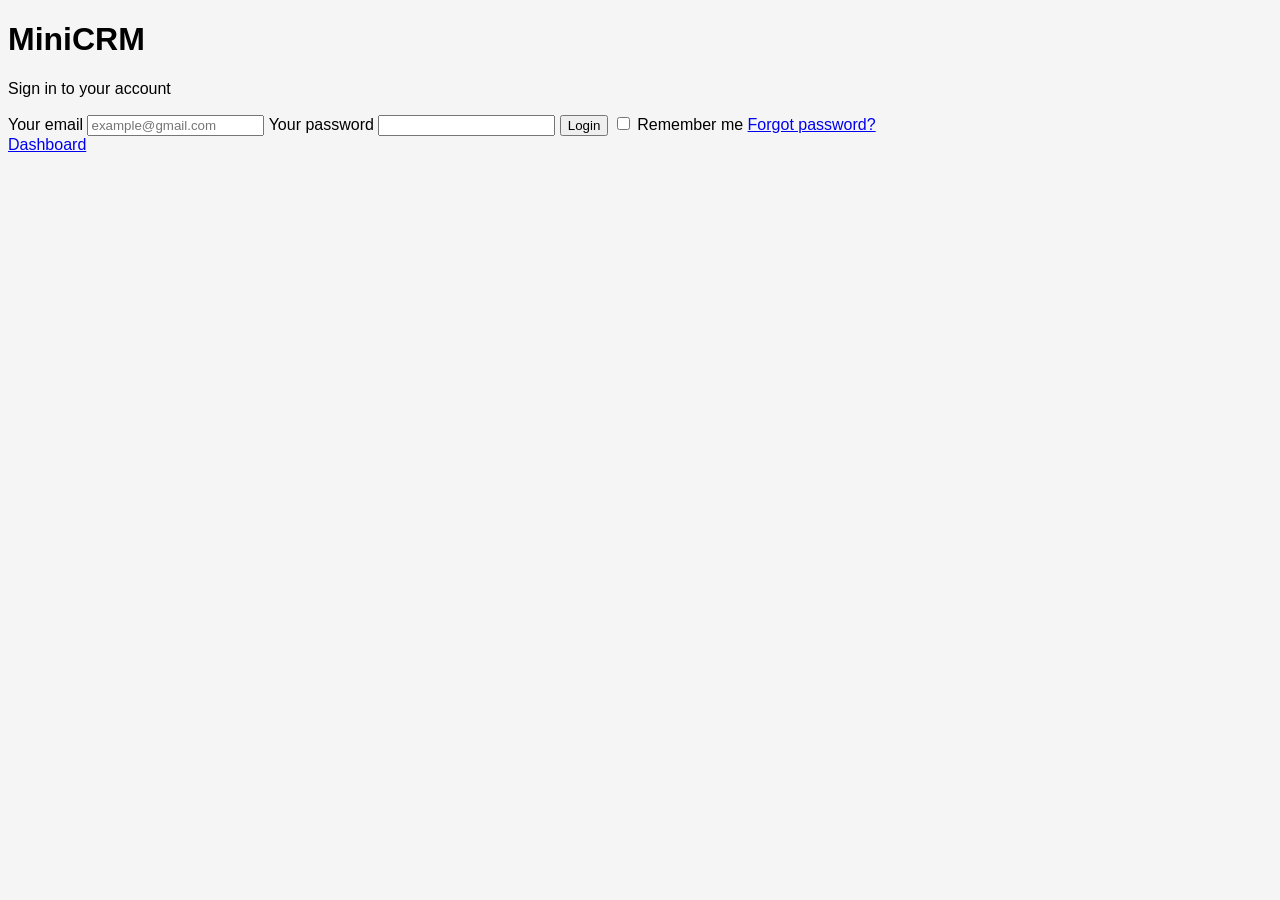
<file: index.html>
<!DOCTYPE html>
<html lang="en">
<head>
    <meta charset="UTF-8">
    <meta name="viewport" content="width=device-width, initial-scale=1.0">
    <link rel="stylesheet" href="style.css">
    <title>MiniCRM</title>
</head>
<body>
    <h1>MiniCRM</h1>
    <p>Sign in to your account</p>
    <form action="">
    <label for="email">Your email</label>
    <input type="email" id="email" name="email" required autocomplete="email" placeholder="example@gmail.com">
    <label for="password">Your password</label>
    <input type="password" id="password" name="password" required>
    <button type="submit">Login</button>
    <input type="checkbox" name="remember" id="remember">
    <label for="remember">Remember me</label>
    <a href="#">Forgot password?</a>
    </form>
    <a href="dashboard.html">Dashboard</a>
</body>
</html>
</file>
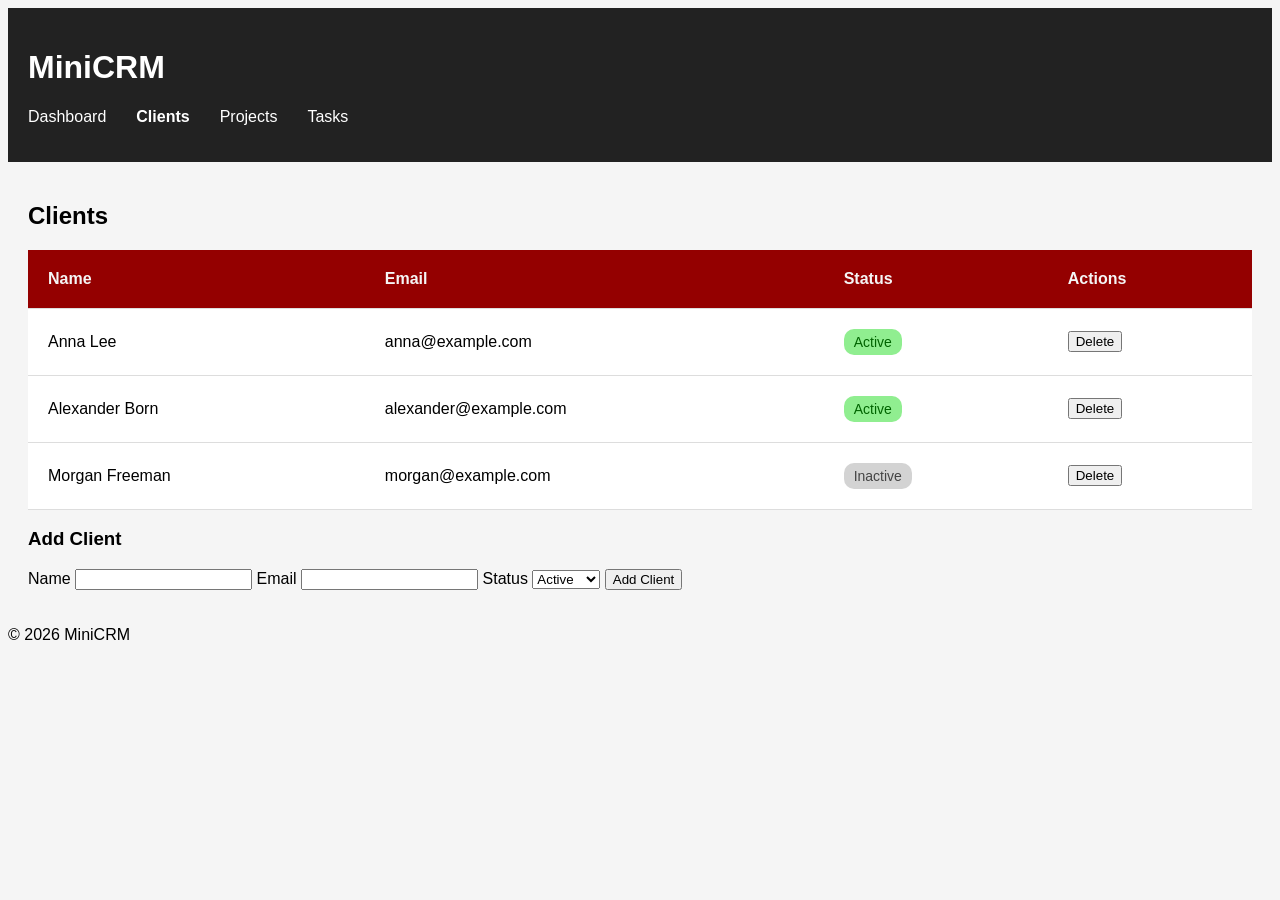
<file: clients.html>
<!DOCTYPE html>
<html lang="en">
<head>
    <meta charset="UTF-8">
    <meta name="viewport" content="width=device-width, initial-scale=1.0">
    <link rel="stylesheet" href="style.css">
    <title>Clients</title>
</head>
<body>
    <header>
        <h1>MiniCRM</h1>
        <nav>
            <ul>
                <li><a href="dashboard.html">Dashboard</a></li>
                <li><a href="clients.html" aria-current="page">Clients</a></li>
                <li><a href="projects.html">Projects</a></li>
                <li><a href="tasks.html">Tasks</a></li>
            </ul>
        </nav>
    </header>
    <main>
        <section>
            <h2>Clients</h2>
        <table class="clients-table">
            <thead>
                <tr>
                    <th>Name</th>
                    <th>Email</th>
                    <th>Status</th>
                    <th>Actions</th>
                </tr>
            </thead>
            <tbody>

            </tbody>
        </table>
            <h3>Add Client</h3>
            <form>
                <label for="client-name">Name</label>
                    <input type="text" id="client-name" name="name" required>
                <label for="client-email">Email</label>
                    <input type="email" id="client-email" name="email" required>
                <label for="client-status">Status</label>
                    <select id="client-status" name="status" required>
                        <option value="active">Active</option>
                        <option value="inactive">Inactive</option>
                    </select>
                    <input type="submit" value="Add Client">
            </form>
        </section>
    </main>
    <footer>
        <p>© 2026 MiniCRM</p>
    </footer>
<script src="clients.js"></script>
</body>
</html>
</file>
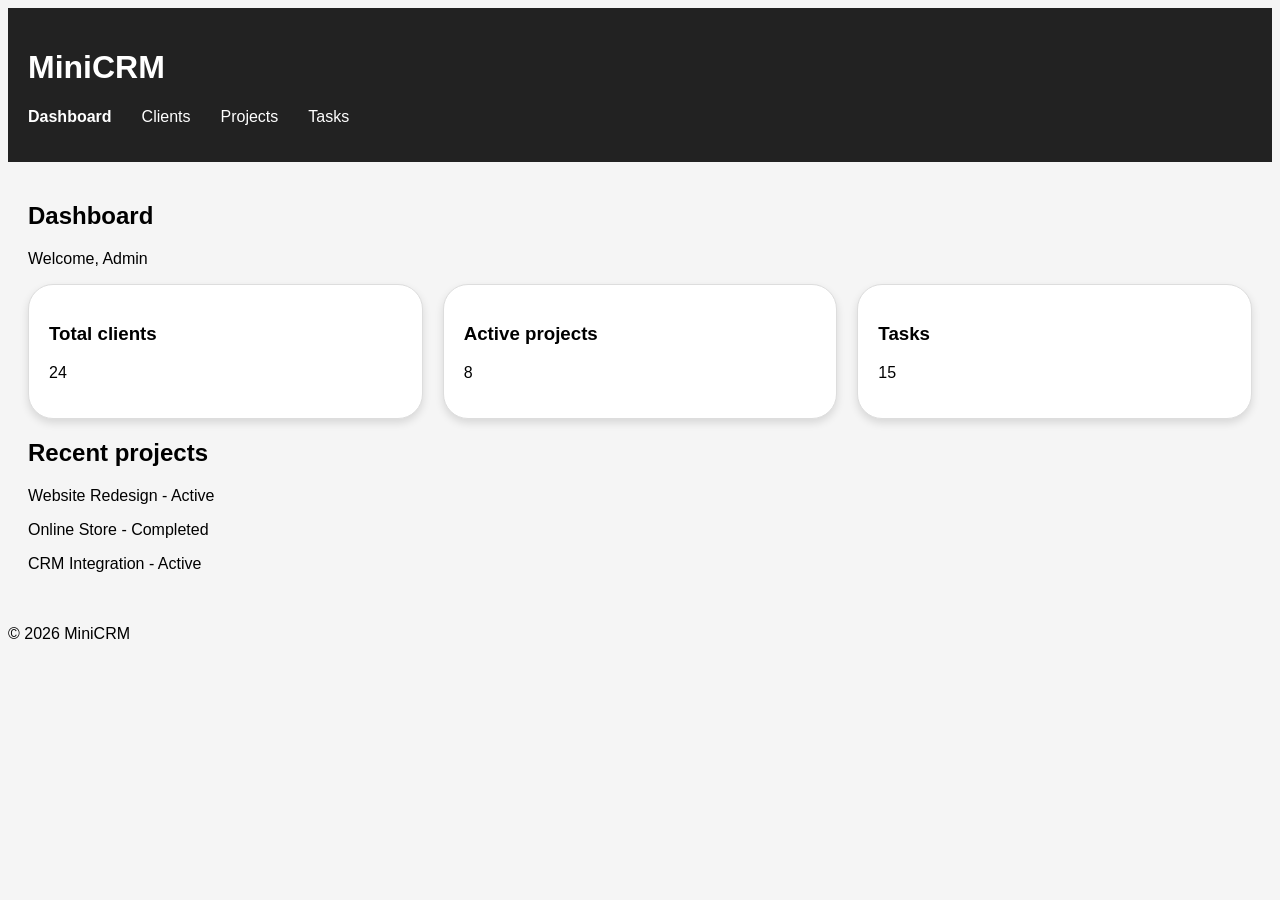
<file: dashboard.html>
<!DOCTYPE html>
<html lang="en">
<head>
    <meta charset="UTF-8">
    <meta name="viewport" content="width=device-width, initial-scale=1.0">
    <link rel="stylesheet" href="style.css">
    <title>Dashboard</title>
</head>
<body>
    <header>
        <h1>MiniCRM</h1>
        <nav>
            <ul>
                <li><a href="dashboard.html" aria-current="page">Dashboard</a></li>
                <li><a href="clients.html">Clients</a></li>
                <li><a href="projects.html">Projects</a></li>
                <li><a href="tasks.html">Tasks</a></li>
            </ul>
        </nav>
    </header>
    <main>
        <section>
            <h2>Dashboard</h2>
            <p>Welcome, Admin</p>
            <div class="stats">
                <div class="card">
                    <h3>Total clients</h3>
                    <p>24</p>
                </div>
                <div class="card">
                    <h3>Active projects</h3>
                    <p>8</p>
                </div>
                <div class="card">
                    <h3>Tasks</h3>
                    <p>15</p>
                </div>
            </div>
        </section>
        <section>
            <h2>Recent projects</h2>
            <p>Website Redesign - Active</p>
            <p>Online Store - Completed</p>
            <p>CRM Integration - Active</p>
        </section>
    </main>
    <footer>
        <p>© 2026 MiniCRM</p>
    </footer>
</body>
</html>
</file>
<file: style.css>
body {
    background-color: #f5f5f5;
    font-family: Arial, sans-serif;
}

header {
    background-color: #222;
    color: white;
    padding: 20px;
}

nav ul{
    display: flex;
    gap: 30px;
    list-style: none;
    padding: 0;
}

nav a {
    color: white;
    text-decoration: none;
}

nav a:hover {
    color: hotpink;
}

main {
    padding: 20px;
}

.card {
    background-color: white;
    padding: 20px;
    border: 1px solid #ddd;
    flex: 1;
    border-radius: 25px;
    box-shadow: 0 4px 8px rgba(0, 0, 0, 0.12);
}

.stats {
    display: flex;
    gap: 20px;
}   

@media (max-width: 600px){
    .stats {
        flex-direction: column;
    }
    nav ul {
        flex-wrap: wrap;
    }
}

/*clients table*/

.clients-table {
    background-color: white;
    width: 100%;
    border-collapse: collapse;
    text-align: left;
}

.clients-table th,
.clients-table td {
    padding: 20px;
    border-bottom: 1px solid #ddd;
}

.clients-table thead {
    background-color: rgb(148, 0, 0);
    color: whitesmoke;
}

.status {
    display: inline-block;
    padding: 5px 10px;
    border-radius: 10px;
    font-size: 14px;
}

.status-active {
    background-color: lightgreen;
    color: darkgreen;
}

.status-inactive {
    background-color: lightgray;
    color: #444;
}

nav a[aria-current='page'] {
    font-weight: bold;
    color: white;
}
</file>
